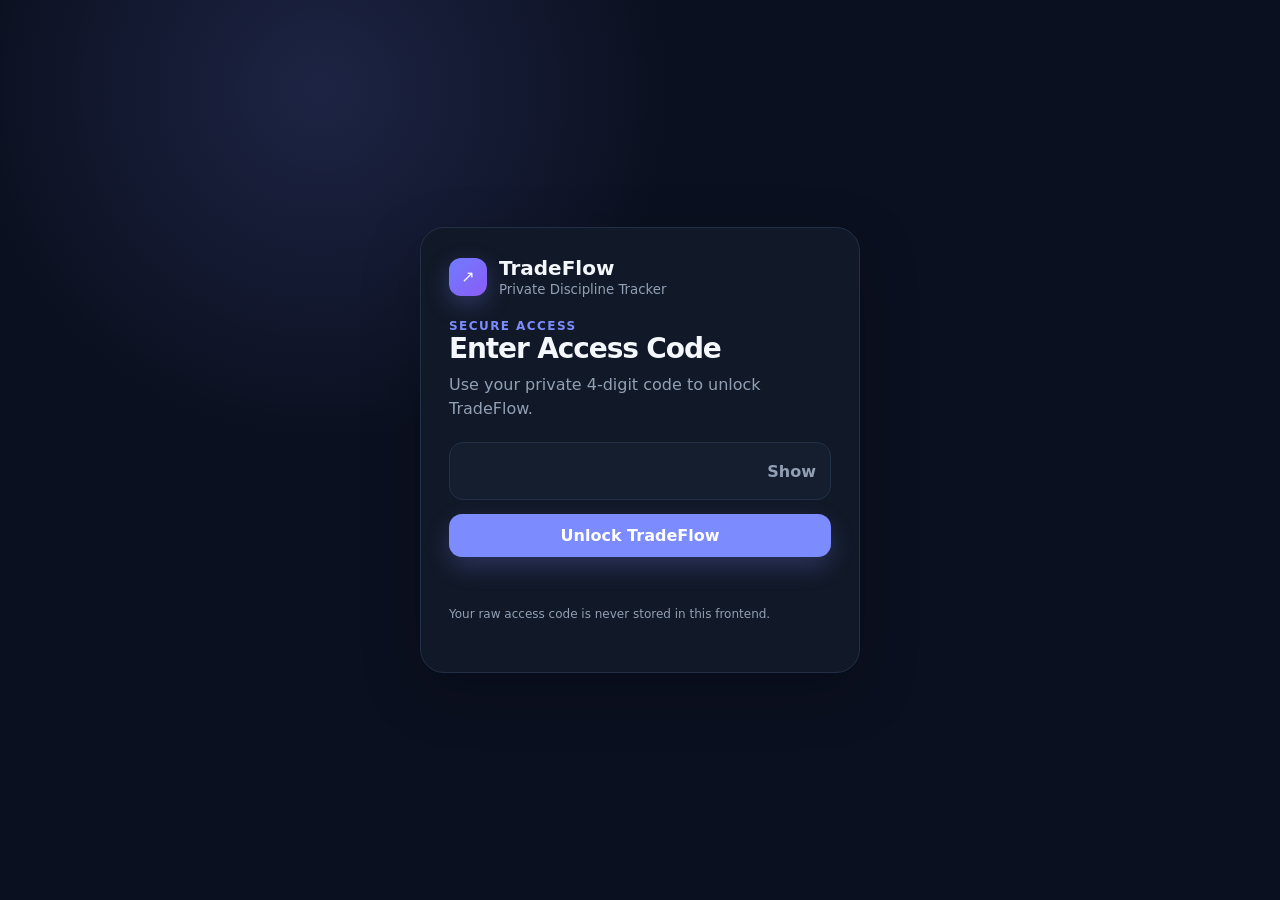
<file: index.html>
<!doctype html>
<html lang="en" data-theme="dark">
<head>
<meta charset="utf-8" />
<meta name="viewport" content="width=device-width,initial-scale=1" />
<title>TradeFlow — Discipline Tracker</title>
<meta name="description" content="Private Supabase-backed trading discipline tracker." />
<style>
:root{--bg:#0b1020;--sidebar:#0a0f1c;--panel:#111827;--panel2:#151e2f;--text:#f4f7fb;--muted:#91a0b5;--line:#223047;--green:#38d996;--green-soft:rgba(56,217,150,.13);--red:#ff5f6d;--red-soft:rgba(255,95,109,.14);--orange:#ffb84d;--orange-soft:rgba(255,184,77,.13);--grey:#778397;--grey-soft:rgba(119,131,151,.13);--break-even:#69a7d8;--break-even-soft:rgba(105,167,216,.14);--accent:#7c8cff;--accent-soft:rgba(124,140,255,.16);--shadow:0 18px 60px rgba(0,0,0,.22);--radius:18px}
html[data-theme="light"]{--bg:#f5f7fb;--sidebar:#fff;--panel:#fff;--panel2:#f8faff;--text:#101827;--muted:#687386;--line:#e5eaf2;--shadow:0 14px 40px rgba(16,24,39,.08);--green-soft:rgba(25,158,105,.10);--red-soft:rgba(220,54,69,.10);--orange-soft:rgba(214,136,22,.10);--grey-soft:rgba(111,123,140,.10);--break-even-soft:rgba(65,132,184,.10);--accent-soft:rgba(92,110,255,.10)}
*{box-sizing:border-box}html,body{margin:0;min-height:100%;font-family:Inter,ui-sans-serif,system-ui,-apple-system,BlinkMacSystemFont,"Segoe UI",sans-serif;background:var(--bg);color:var(--text)}button,input,select{font:inherit}button{cursor:pointer}.app{min-height:100vh;display:grid;grid-template-columns:248px 1fr}.sidebar{position:sticky;top:0;height:100vh;padding:24px 18px;border-right:1px solid var(--line);background:var(--sidebar);display:flex;flex-direction:column;z-index:20}.brand{display:flex;align-items:center;gap:12px;padding:0 8px 24px}.brand-mark{width:38px;height:38px;border-radius:12px;background:linear-gradient(135deg,#6f7cff,#8b5cf6);display:grid;place-items:center;box-shadow:0 8px 24px rgba(124,140,255,.28)}.brand strong{font-size:20px;letter-spacing:-.03em}.brand small{display:block;color:var(--muted);font-size:12px;margin-top:2px}.nav{display:grid;gap:8px}.nav-btn{width:100%;display:flex;align-items:center;gap:12px;border:0;background:transparent;color:var(--muted);padding:12px 14px;border-radius:12px;text-align:left;transition:.18s}.nav-btn:hover{background:var(--panel2);color:var(--text)}.nav-btn.active{background:var(--accent-soft);color:var(--text)}.sidebar-foot{margin-top:auto;padding:14px 8px 4px;color:var(--muted);font-size:12px;line-height:1.5}.main{min-width:0;padding:32px 34px 52px;max-width:1480px;width:100%;margin:0 auto}.topbar{display:flex;align-items:flex-start;justify-content:space-between;gap:20px;margin-bottom:26px}.eyebrow{font-size:12px;font-weight:800;letter-spacing:.12em;text-transform:uppercase;color:var(--accent)}h1{font-size:32px;line-height:1.12;margin:6px 0 8px;letter-spacing:-.04em}.sub{color:var(--muted);margin:0;line-height:1.55}.date-pill{border:1px solid var(--line);background:var(--panel);color:var(--muted);padding:10px 14px;border-radius:999px;white-space:nowrap;font-size:13px}.page{display:none}.page.active{display:block;animation:fade .18s ease}@keyframes fade{from{opacity:0;transform:translateY(4px)}to{opacity:1;transform:none}}.card{background:var(--panel);border:1px solid var(--line);border-radius:var(--radius);box-shadow:var(--shadow)}.section{padding:20px;margin-bottom:18px}.section-head{display:flex;align-items:center;justify-content:space-between;gap:14px;margin-bottom:16px}.section h2,.settings-title{font-size:17px;margin:0;letter-spacing:-.02em}.toolbar{display:flex;align-items:center;justify-content:space-between;gap:12px;margin-bottom:14px;flex-wrap:wrap}.toolbar-left,.toolbar-right{display:flex;align-items:center;gap:10px;flex-wrap:wrap}.stats{display:grid;grid-template-columns:repeat(5,minmax(0,1fr));gap:14px;margin-bottom:18px}.stat{padding:18px}.stat-label{font-size:13px;color:var(--muted);font-weight:700}.stat-value{font-size:28px;font-weight:800;letter-spacing:-.04em;margin-top:10px}.stat-note{font-size:12px;color:var(--muted);margin-top:4px}.tracking-line{font-size:12px;color:var(--muted);margin:-10px 0 16px}.seg{display:inline-flex;border:1px solid var(--line);background:var(--panel2);border-radius:12px;padding:4px}.seg button{border:0;background:transparent;color:var(--muted);padding:8px 12px;border-radius:9px;font-weight:800}.seg button.active{background:var(--panel);color:var(--text);box-shadow:0 4px 16px rgba(0,0,0,.12)}.summary4{display:grid;grid-template-columns:repeat(4,1fr);gap:12px}.mini{padding:16px;border:1px solid var(--line);background:var(--panel2);border-radius:14px}.mini-label{font-size:12px;color:var(--muted);font-weight:800;display:flex;align-items:center;gap:8px}.mini-value{font-size:24px;font-weight:800;margin-top:8px}.performance{display:grid;grid-template-columns:repeat(6,1fr);gap:12px}.perf{padding:16px;border:1px solid var(--line);background:var(--panel2);border-radius:14px}.perf strong{font-size:23px;display:block;margin-top:6px}.perf span{font-size:12px;color:var(--muted);font-weight:700}.week{display:grid;grid-template-columns:repeat(7,1fr);border:1px solid var(--line);border-radius:14px;overflow:hidden}.day{padding:15px 8px;text-align:center;border-right:1px solid var(--line);background:var(--panel2)}.day:last-child{border-right:0}.day-name,.day-date{font-size:12px;color:var(--muted);font-weight:800}.day-date{font-weight:500;margin:4px 0 10px}.dot{width:12px;height:12px;border-radius:50%;display:inline-block}.dot.green{background:var(--green)}.dot.red{background:var(--red)}.dot.orange{background:var(--orange)}.dot.grey{background:var(--grey)}.legend{display:flex;gap:12px;flex-wrap:wrap;color:var(--muted);font-size:12px}.legend span{display:inline-flex;align-items:center;gap:6px}.calendar-head{display:flex;align-items:center;justify-content:space-between;gap:12px}.calendar-nav{display:flex;align-items:center;gap:8px}.cal-btn{border:1px solid var(--line);background:var(--panel2);color:var(--text);width:36px;height:36px;border-radius:10px;font-weight:900}.calendar-title{min-width:150px;text-align:center;font-weight:800}.calendar-grid{display:grid;grid-template-columns:repeat(7,1fr);gap:7px;margin-top:14px}.cal-weekday{font-size:11px;text-align:center;color:var(--muted);font-weight:800;padding:4px}.cal-cell{min-height:82px;border:1px solid var(--line);background:var(--panel2);border-radius:12px;padding:9px;display:flex;flex-direction:column;justify-content:space-between;transition:.15s;position:relative}.cal-cell.clickable:hover{transform:translateY(-1px);border-color:var(--accent)}.cal-cell.muted{opacity:.36}.cal-cell.today{outline:2px solid var(--accent);outline-offset:-2px}.cal-cell.result-win{background:linear-gradient(0deg,var(--green-soft),var(--green-soft)),var(--panel2)}.cal-cell.result-loss{background:linear-gradient(0deg,var(--red-soft),var(--red-soft)),var(--panel2)}.cal-cell.result-break_even{background:linear-gradient(0deg,var(--break-even-soft),var(--break-even-soft)),var(--panel2)}.cal-cell.result-no_trade{background:linear-gradient(0deg,var(--grey-soft),var(--grey-soft)),var(--panel2)}.cal-daynum{font-size:12px;font-weight:800}.cal-dots{display:flex;gap:6px;justify-content:flex-end;align-items:center}.cal-dots .dot{width:10px;height:10px}.cal-result{font-size:10px;color:var(--muted);margin-top:5px;text-align:right}.table-wrap{overflow:auto;border:1px solid var(--line);border-radius:14px}.table{width:100%;border-collapse:collapse;min-width:760px}.table th,.table td{padding:14px 15px;border-bottom:1px solid var(--line);text-align:left;font-size:13px}.table th{color:var(--muted);font-size:11px;text-transform:uppercase;letter-spacing:.07em;background:var(--panel2)}.table tr:last-child td{border-bottom:0}.row-win td{background:var(--green-soft)}.row-loss td{background:var(--red-soft)}.row-break_even td{background:var(--break-even-soft)}.row-no_trade td{background:var(--grey-soft)}.status-cell{display:flex;align-items:center;gap:9px}.overall{display:inline-flex;align-items:center;gap:8px;font-weight:700}.overall.green{color:var(--green)}.overall.red{color:var(--red)}.overall.orange{color:var(--orange)}.overall.grey{color:var(--muted)}.badge{display:inline-flex;align-items:center;padding:6px 9px;border-radius:999px;font-size:12px;font-weight:800;border:1px solid var(--line)}.badge.win{color:var(--green);background:var(--green-soft);border-color:rgba(56,217,150,.2)}.badge.loss{color:var(--red);background:var(--red-soft);border-color:rgba(255,95,109,.2)}.badge.break_even{color:var(--break-even);background:var(--break-even-soft);border-color:rgba(105,167,216,.24)}.badge.no_trade,.badge.unrecorded{color:var(--muted);background:var(--grey-soft)}.empty{padding:34px;text-align:center;color:var(--muted)}.review-grid{display:grid;grid-template-columns:repeat(2,1fr);gap:18px}.review-card{padding:24px}.review-card h2{font-size:19px;margin:0 0 8px}.review-card p{color:var(--muted);margin:0 0 20px;line-height:1.55}.choices{display:grid;grid-template-columns:1fr 1fr;gap:12px}.choices.three{grid-template-columns:repeat(3,1fr)}.choices.four{grid-template-columns:repeat(4,1fr)}.choice{border:1px solid var(--line);background:var(--panel2);color:var(--text);padding:15px 12px;border-radius:14px;font-weight:800;transition:.16s}.choice:hover{transform:translateY(-1px);border-color:var(--accent)}.choice.followed.selected,.choice.win.selected{border-color:var(--green);background:var(--green-soft);color:var(--green)}.choice.broke.selected,.choice.loss.selected{border-color:var(--red);background:var(--red-soft);color:var(--red)}.choice.break_even.selected{border-color:var(--break-even);background:var(--break-even-soft);color:var(--break-even)}.choice.no_trade.selected{border-color:var(--grey);background:var(--grey-soft);color:var(--text)}.choice.setup-choice.selected{border-color:var(--accent);background:var(--accent-soft);color:var(--text)}.setup-choices{grid-template-columns:1fr 1fr}.setup-choices .choice{text-align:left;line-height:1.35}.setup-usage{display:grid;grid-template-columns:repeat(4,1fr);gap:12px}.setup-usage-item{padding:15px 16px;border:1px solid var(--line);background:var(--panel2);border-radius:14px;display:flex;align-items:center;justify-content:space-between;gap:12px}.setup-usage-copy{display:grid;gap:4px;min-width:0}.setup-usage-item .setup-name{font-size:12px;color:var(--muted);font-weight:800}.setup-win-rate{font-size:12px;color:var(--text);font-weight:700;white-space:nowrap}.setup-usage-item strong{font-size:16px;white-space:nowrap}.review-summary{margin-top:18px;padding:16px 18px;border-radius:14px;border:1px solid var(--line);background:var(--panel);display:flex;align-items:center;justify-content:space-between;gap:16px}.review-summary strong{display:block}.review-summary span{color:var(--muted);font-size:13px}.save-row{display:flex;justify-content:flex-end;gap:12px;margin-top:18px}.primary,.secondary,.danger{border-radius:13px;padding:12px 17px;font-weight:800}.primary{border:0;background:var(--accent);color:#fff;box-shadow:0 10px 24px rgba(124,140,255,.24)}.secondary{background:var(--panel2);border:1px solid var(--line);color:var(--text)}.danger{background:var(--red-soft);color:var(--red);border:1px solid rgba(255,95,109,.25)}.primary:disabled{opacity:.45;cursor:not-allowed;box-shadow:none}.history-actions{display:flex;gap:7px;flex-wrap:wrap}.icon-btn{border:1px solid var(--line);background:var(--panel2);color:var(--muted);padding:7px 10px;border-radius:9px;font-size:12px;font-weight:700}.icon-btn:hover{color:var(--text)}.icon-btn.delete:hover{color:var(--red)}.filter-select,.date-input{border:1px solid var(--line);background:var(--panel2);color:var(--text);padding:9px 11px;border-radius:10px}.settings-stack{display:grid;gap:18px;max-width:820px}.settings-card{padding:22px}.settings-intro{font-size:13px;color:var(--muted);margin:5px 0 8px}.setting-row{display:flex;align-items:center;justify-content:space-between;gap:18px;padding:16px 0;border-bottom:1px solid var(--line)}.setting-row:last-child{border-bottom:0}.setting-row small{color:var(--muted);display:block;margin-top:4px;line-height:1.5}.backup-actions{display:flex;gap:9px;flex-wrap:wrap}.toast{position:fixed;right:24px;bottom:24px;z-index:100;background:var(--panel);border:1px solid var(--line);color:var(--text);padding:13px 16px;border-radius:12px;box-shadow:var(--shadow);transform:translateY(20px);opacity:0;pointer-events:none;transition:.2s}.toast.show{transform:none;opacity:1}.modal-backdrop{position:fixed;inset:0;background:rgba(3,7,18,.66);display:none;place-items:center;z-index:90;padding:20px}.modal-backdrop.show{display:grid}.modal{width:min(560px,100%);background:var(--panel);border:1px solid var(--line);border-radius:20px;box-shadow:var(--shadow);padding:22px}.modal h3{margin:0 0 6px}.modal p{color:var(--muted);line-height:1.55}.modal-grid{display:grid;gap:16px;margin-top:16px}.kv{display:flex;align-items:center;justify-content:space-between;gap:16px;padding:12px 0;border-bottom:1px solid var(--line)}.kv:last-child{border-bottom:0}.modal-actions{display:flex;justify-content:flex-end;gap:10px;margin-top:20px}.mobile-nav{display:none}
.review-date-card{padding:18px 20px;margin-bottom:18px;display:flex;align-items:center;justify-content:space-between;gap:18px}.review-date-card h2{margin:3px 0 4px}.review-date-card p{margin:0;color:var(--muted);font-size:13px}.review-date-card .date-input{min-width:170px}.start-date-card{padding:18px 20px;margin-bottom:18px;display:flex;align-items:center;justify-content:space-between;gap:16px;max-width:380px}.start-date-card .start-label{display:flex;align-items:center;gap:9px;color:var(--muted);font-size:13px;font-weight:800}.start-date-card .start-value{font-size:24px;font-weight:800;letter-spacing:-.03em;margin-top:8px}.start-date-card .start-icon{width:38px;height:38px;display:grid;place-items:center;border-radius:12px;background:var(--accent-soft);color:var(--accent);font-size:18px}.trend{font-size:12px;margin-top:7px;font-weight:800;min-height:16px}.trend.positive{color:var(--green)}.trend.negative{color:var(--red)}.trend.neutral{color:var(--muted)}.review-card.na{opacity:.62}.review-card.na .choice{cursor:not-allowed}.choice:disabled{cursor:not-allowed;opacity:.5;transform:none!important}.n-a-text{color:var(--muted);font-weight:700}.perf-note{font-size:11px;color:var(--muted);margin-top:4px}.official-lock{display:inline-flex;align-items:center;gap:7px;color:var(--muted);font-size:12px}.official-lock::before{content:'🔒';font-size:12px}

@media(max-width:1120px){.stats{grid-template-columns:repeat(3,1fr)}.performance{grid-template-columns:repeat(3,1fr)}.review-grid{grid-template-columns:1fr}.choices.three{grid-template-columns:repeat(3,1fr)}.choices.four{grid-template-columns:repeat(4,1fr)}}
.account-selector{display:grid;gap:10px;margin-top:14px}.account-pick{border:1px solid var(--line);background:var(--panel2);border-radius:14px;padding:10px}.account-pick.selected{border-color:rgba(124,140,255,.55);background:var(--accent-soft)}.account-toggle{width:100%;border:0;background:transparent;color:var(--text);display:flex;align-items:center;justify-content:space-between;gap:12px;text-align:left;padding:4px}.account-toggle span{font-size:12px;color:var(--muted)}.risk-picks{display:flex;gap:8px;margin-top:10px}.risk-pick{flex:1;border:1px solid var(--line);background:var(--panel);color:var(--text);border-radius:10px;padding:9px;font-weight:800}.risk-pick.selected{border-color:var(--accent);background:var(--accent-soft)}.risk-warning{margin-top:12px;border:1px solid rgba(255,166,0,.35);background:rgba(255,166,0,.08);color:var(--orange);padding:11px 12px;border-radius:10px;font-size:12px;line-height:1.45}.account-add-row{display:flex;gap:10px;align-items:center;margin:14px 0}.account-name-input{flex:1}.accounts-list{display:grid;gap:8px}.account-setting{display:flex;justify-content:space-between;align-items:center;gap:12px;padding:12px 0;border-top:1px solid var(--line)}.account-setting small{display:block;color:var(--muted);margin-top:3px}.account-setting.archived{opacity:.58}.secondary.small{padding:8px 11px;font-size:12px}.empty-mini{color:var(--muted);font-size:13px;padding:10px 0}.cycle-reminder{display:grid;gap:4px;margin-top:10px;padding:10px 11px;border-radius:10px;background:var(--panel);border:1px solid var(--line);font-size:12px}.cycle-reminder strong{font-size:13px}.cycle-reminder span{color:var(--muted)}.return-field{display:grid;gap:6px;margin-top:10px}.return-field span{font-size:12px;color:var(--muted);font-weight:700}.return-field input{width:100%;box-sizing:border-box;border:1px solid var(--line);background:var(--panel);color:var(--text);border-radius:10px;padding:10px 11px;font:inherit}.account-pick.needs-size{opacity:.7}.account-pick.needs-size .account-toggle{cursor:not-allowed}.account-size-input{width:160px}.account-add-row{flex-wrap:wrap}@media(max-width:620px){.account-add-row>*{width:100%}.account-size-input{width:100%}.account-setting{align-items:flex-start;flex-direction:column}.account-setting .backup-actions{width:100%;flex-wrap:wrap}.account-setting .backup-actions button{flex:1}}@media(max-width:820px){.setup-usage{grid-template-columns:repeat(2,1fr)}.app{display:block}.sidebar{display:none}.main{padding:22px 16px 92px}.stats{grid-template-columns:repeat(2,1fr)}.summary4{grid-template-columns:repeat(2,1fr)}.performance{grid-template-columns:repeat(2,1fr)}.week{overflow:auto;grid-template-columns:repeat(7,minmax(92px,1fr))}.calendar-grid{gap:4px}.cal-cell{min-height:68px;padding:6px}.mobile-nav{position:fixed;left:10px;right:10px;bottom:10px;display:grid;grid-template-columns:repeat(5,1fr);background:var(--panel);border:1px solid var(--line);border-radius:16px;padding:6px;z-index:70;box-shadow:var(--shadow)}.mobile-nav button{border:0;background:transparent;color:var(--muted);padding:10px 4px;border-radius:10px;font-size:11px;font-weight:800}.mobile-nav button.active{background:var(--accent-soft);color:var(--text)}.topbar{align-items:center}.date-pill{display:none}}
@media(max-width:560px){.account-toggle{align-items:flex-start;flex-direction:column}.account-add-row{align-items:stretch;flex-direction:column}.setup-usage{grid-template-columns:1fr}.setup-choices{grid-template-columns:1fr}.stats{grid-template-columns:1fr 1fr}.performance{grid-template-columns:1fr 1fr}.summary4{grid-template-columns:1fr 1fr}.choices,.choices.three,.choices.four{grid-template-columns:1fr}.section{padding:16px}.review-card{padding:18px}.setting-row{align-items:flex-start;flex-direction:column}.calendar-title{min-width:120px}.cal-weekday{font-size:9px}.cal-cell{min-height:62px}.cal-result{display:none}}

.topbar-actions{display:flex;align-items:center;gap:10px;flex-wrap:wrap;justify-content:flex-end}.sync-pill{font-size:12px;font-weight:800;color:var(--muted);border:1px solid var(--line);background:var(--panel);padding:9px 12px;border-radius:999px}.sync-pill.ok{color:var(--green)}.sync-pill.busy{color:var(--orange)}.sync-pill.error{color:var(--red)}.lock-btn{padding:10px 13px}.auth-screen{position:fixed;inset:0;z-index:1000;background:radial-gradient(circle at 25% 10%,rgba(124,140,255,.16),transparent 28%),var(--bg);display:grid;place-items:center;padding:20px}.auth-screen.hidden{display:none}.auth-card{width:min(440px,100%);padding:28px;background:var(--panel);border:1px solid var(--line);border-radius:24px;box-shadow:var(--shadow)}.auth-brand{display:flex;align-items:center;gap:12px;margin-bottom:22px}.auth-card h1{font-size:28px;margin:0 0 8px}.auth-card p{color:var(--muted);line-height:1.55;margin:0 0 20px}.code-wrap{position:relative}.code-input{width:100%;height:58px;border-radius:14px;border:1px solid var(--line);background:var(--panel2);color:var(--text);font-size:24px;letter-spacing:.28em;text-align:center;padding:0 54px 0 18px;outline:none}.code-input:focus{border-color:var(--accent);box-shadow:0 0 0 3px var(--accent-soft)}.show-code{position:absolute;right:9px;top:9px;height:40px;border:0;background:transparent;color:var(--muted);font-weight:800;border-radius:10px}.auth-actions{display:grid;gap:10px;margin-top:14px}.auth-error{min-height:20px;margin-top:10px;color:var(--red);font-size:13px;font-weight:700}.auth-note{margin-top:18px!important;font-size:12px}.loading-overlay{position:fixed;inset:0;z-index:900;background:rgba(7,11,20,.62);backdrop-filter:blur(4px);display:none;place-items:center}.loading-overlay.show{display:grid}.loading-card{padding:18px 22px;border:1px solid var(--line);border-radius:16px;background:var(--panel);box-shadow:var(--shadow);font-weight:800}.app.is-locked,.mobile-nav.is-locked{display:none}.choice:disabled{cursor:not-allowed;opacity:.42;transform:none!important}.settings-card .overall.green{color:var(--green)}
.account-selector{display:grid;gap:10px;margin-top:14px}.account-pick{border:1px solid var(--line);background:var(--panel2);border-radius:14px;padding:10px}.account-pick.selected{border-color:rgba(124,140,255,.55);background:var(--accent-soft)}.account-toggle{width:100%;border:0;background:transparent;color:var(--text);display:flex;align-items:center;justify-content:space-between;gap:12px;text-align:left;padding:4px}.account-toggle span{font-size:12px;color:var(--muted)}.risk-picks{display:flex;gap:8px;margin-top:10px}.risk-pick{flex:1;border:1px solid var(--line);background:var(--panel);color:var(--text);border-radius:10px;padding:9px;font-weight:800}.risk-pick.selected{border-color:var(--accent);background:var(--accent-soft)}.risk-warning{margin-top:12px;border:1px solid rgba(255,166,0,.35);background:rgba(255,166,0,.08);color:var(--orange);padding:11px 12px;border-radius:10px;font-size:12px;line-height:1.45}.account-add-row{display:flex;gap:10px;align-items:center;margin:14px 0}.account-name-input{flex:1}.accounts-list{display:grid;gap:8px}.account-setting{display:flex;justify-content:space-between;align-items:center;gap:12px;padding:12px 0;border-top:1px solid var(--line)}.account-setting small{display:block;color:var(--muted);margin-top:3px}.account-setting.archived{opacity:.58}.secondary.small{padding:8px 11px;font-size:12px}.empty-mini{color:var(--muted);font-size:13px;padding:10px 0}@media(max-width:820px){.topbar-actions{width:100%;justify-content:flex-start}.topbar{flex-direction:column}.sync-pill{order:3}.lock-btn{margin-left:auto}.auth-card{padding:22px}.code-input{font-size:22px}}

/* Goals — independent personal targets */
.goals-stack{display:grid;gap:18px}.goals-list{display:grid;gap:10px}.goal-row{display:flex;align-items:center;justify-content:space-between;gap:16px;padding:16px;border:1px solid var(--line);background:var(--panel2);border-radius:14px}.goal-row.completed{background:linear-gradient(0deg,var(--green-soft),var(--green-soft)),var(--panel2)}.goal-copy{min-width:0;display:grid;gap:5px}.goal-title{font-weight:800;line-height:1.4;overflow-wrap:anywhere}.goal-meta{display:flex;gap:12px;flex-wrap:wrap;color:var(--muted);font-size:12px}.goal-actions{display:flex;gap:8px;flex:0 0 auto}.goal-complete{border:1px solid rgba(56,217,150,.28);background:var(--green-soft);color:var(--green);padding:9px 12px;border-radius:10px;font-weight:800}.goal-delete{border:1px solid rgba(255,95,109,.24);background:var(--red-soft);color:var(--red);padding:9px 12px;border-radius:10px;font-weight:800}.goal-check{color:var(--green);margin-right:6px}.goal-input{width:100%;border:1px solid var(--line);background:var(--panel2);color:var(--text);border-radius:12px;padding:12px 13px;outline:none}.goal-input:focus{border-color:var(--accent);box-shadow:0 0 0 3px var(--accent-soft)}@media(max-width:620px){.goal-row{align-items:flex-start;flex-direction:column}.goal-actions{width:100%}.goal-actions button{flex:1}.mobile-nav{grid-template-columns:repeat(6,1fr)!important}.mobile-nav button{font-size:10px!important}}
</style>
<link rel="stylesheet" href="./tradeflow_files/training.css" />
<style id="goals-mobile-nav-fix">@media(max-width:820px){.mobile-nav{grid-template-columns:repeat(6,1fr)!important}.mobile-nav button{font-size:10px}}</style>
</head>
<body>
<div class="auth-screen" id="authScreen">
  <div class="auth-card">
    <div class="auth-brand"><div class="brand-mark">↗</div><div><strong style="font-size:20px">TradeFlow</strong><small style="display:block;color:var(--muted);margin-top:2px">Private Discipline Tracker</small></div></div>
    <div class="eyebrow">Secure Access</div><h1>Enter Access Code</h1><p>Use your private 4-digit code to unlock TradeFlow.</p>
    <form id="unlockForm">
      <div class="code-wrap"><input id="accessCode" class="code-input" type="password" inputmode="numeric" pattern="[0-9]*" maxlength="4" autocomplete="one-time-code" aria-label="4-digit access code" /><button type="button" class="show-code" id="toggleCode">Show</button></div>
      <div class="auth-actions"><button class="primary" id="unlockBtn" type="submit">Unlock TradeFlow</button></div>
      <div class="auth-error" id="authError" role="alert"></div>
    </form>
    <p class="auth-note">Your raw access code is never stored in this frontend.</p>
  </div>
</div>
<div class="loading-overlay" id="loadingOverlay"><div class="loading-card" id="loadingText">Loading TradeFlow…</div></div>

<div class="app">
<aside class="sidebar">
  <div class="brand"><div class="brand-mark">↗</div><div><strong>TradeFlow</strong><small>Discipline Tracker</small></div></div>
  <div class="nav">
    <button class="nav-btn active" data-page="dashboard">Dashboard</button>
    <button class="nav-btn" data-page="review">Daily Review</button>
    <button class="nav-btn" data-page="history">History</button>
    <button class="nav-btn" data-page="goals">Goals</button>
    <button class="nav-btn" data-page="training">Trading System Training</button>
    <button class="nav-btn" data-page="settings">Settings</button>
  </div>
  <div class="sidebar-foot">Process first. Outcome second.<br>Risk + Strategy stay separate from Win/Loss.</div>
</aside>
<main class="main">
  <div class="topbar"><div><div class="eyebrow">TradeFlow</div><h1 id="pageTitle">Dashboard</h1><p class="sub" id="pageSub">Track discipline and outcome without confusing the two.</p></div><div class="topbar-actions"><span class="sync-pill" id="syncStatus">Cloud ready</span><div class="date-pill" id="todayLabel"></div><button class="secondary lock-btn" id="lockBtn">Lock</button></div></div>

  <section id="dashboard" class="page active">
    <div class="toolbar"><div class="toolbar-left"><div class="seg"><button data-range="7">7 Days</button><button data-range="30" class="active">30 Days</button><button data-range="90">90 Days</button><button data-range="all">All Time</button></div></div><div class="toolbar-right"><button class="primary" id="goReviewBtn">Review Today</button></div></div>
    <div class="card start-date-card" id="officialStartCard"><div><div class="start-label">📅 Start Date</div><div class="start-value" id="officialStartValue">Not set yet</div><div class="official-lock" id="officialStartNote">Locks when your first Daily Review is saved</div></div><div class="start-icon">✓</div></div>
    <div class="stats">
      <div class="card stat"><div class="stat-label">Current Discipline Streak</div><div class="stat-value" id="streakValue">0 days</div><div class="stat-note">Consecutive Perfect Days</div><div class="trend neutral" id="streakTrend">No previous data</div></div>
      <div class="card stat"><div class="stat-label">Best Discipline Streak</div><div class="stat-value" id="bestStreakValue">0 days</div><div class="stat-note">All-time record</div><div class="trend neutral" id="bestStreakTrend">No previous data</div></div>
      <div class="card stat"><div class="stat-label">Risk Discipline</div><div class="stat-value" id="riskPct">—</div><div class="stat-note" id="riskNote">30 Days</div><div class="trend neutral" id="riskTrend">No previous data</div></div>
      <div class="card stat"><div class="stat-label">Strategy Discipline</div><div class="stat-value" id="strategyPct">—</div><div class="stat-note" id="strategyNote">30 Days</div><div class="trend neutral" id="strategyTrend">No previous data</div></div>
      <div class="card stat"><div class="stat-label">Perfect Days</div><div class="stat-value" id="perfectDays">0</div><div class="stat-note" id="perfectNote">30 Days</div><div class="trend neutral" id="perfectTrend">No previous data</div></div>
    </div>

    <div class="card section"><div class="section-head"><h2>Performance Summary</h2><span class="sub">Outcome only — separate from discipline</span></div><div class="performance">
      <div class="perf"><span>Overall Wins</span><strong id="winsValue">0</strong></div><div class="perf"><span>Overall Losses</span><strong id="lossesValue">0</strong></div><div class="perf"><span>Break Evens</span><strong id="breakEvensValue">0</strong></div><div class="perf"><span>Win Rate</span><strong id="winRateValue">0%</strong></div><div class="perf"><span>Win Streak</span><strong id="winStreakValue">0</strong></div><div class="perf"><span>Loss Streak</span><strong id="lossStreakValue">0</strong></div>
    </div></div>

    <div class="card section"><div class="section-head"><h2>Trades by Setup</h2><span class="sub">All recorded trades</span></div><div class="setup-usage"><div class="setup-usage-item"><div class="setup-usage-copy"><span class="setup-name">Setup 1</span><span class="setup-win-rate" id="setup1WinRate">Win Rate —</span></div><strong id="setup1Trades">0 trades</strong></div><div class="setup-usage-item"><div class="setup-usage-copy"><span class="setup-name">Setup 2</span><span class="setup-win-rate" id="setup2WinRate">Win Rate —</span></div><strong id="setup2Trades">0 trades</strong></div><div class="setup-usage-item"><div class="setup-usage-copy"><span class="setup-name">Setup 3</span><span class="setup-win-rate" id="setup3WinRate">Win Rate —</span></div><strong id="setup3Trades">0 trades</strong></div><div class="setup-usage-item"><div class="setup-usage-copy"><span class="setup-name">Setup 4</span><span class="setup-win-rate" id="setup4WinRate">Win Rate —</span></div><strong id="setup4Trades">0 trades</strong></div></div></div>

    <div class="card section"><div class="section-head"><h2>This Week</h2><div class="legend"><span><i class="dot green"></i>Perfect</span><span><i class="dot orange"></i>Mixed</span><span><i class="dot red"></i>Poor</span><span><i class="dot grey"></i>No Review</span></div></div><div class="week" id="weekStrip"></div></div>

    <div class="card section"><div class="section-head"><h2>30-Day Discipline Summary</h2><span class="sub">Discipline only</span></div><div class="summary4"><div class="mini"><div class="mini-label"><i class="dot green"></i>Perfect</div><div class="mini-value" id="sPerfect">0</div></div><div class="mini"><div class="mini-label"><i class="dot orange"></i>Mixed</div><div class="mini-value" id="sMixed">0</div></div><div class="mini"><div class="mini-label"><i class="dot red"></i>Poor</div><div class="mini-value" id="sPoor">0</div></div><div class="mini"><div class="mini-label"><i class="dot grey"></i>No Review / N/A</div><div class="mini-value" id="sNone">30</div></div></div></div>

    <div class="card section"><div class="calendar-head"><div><h2>Monthly Calendar</h2><p class="sub" style="margin-top:4px">Dots = discipline. Background = Win / Loss / Break Even / No Trade.</p></div><div class="calendar-nav"><button class="cal-btn" id="prevMonth">‹</button><div class="calendar-title" id="calendarTitle"></div><button class="cal-btn" id="nextMonth">›</button></div></div><div class="calendar-grid" id="calendarGrid"></div></div>

    <div class="card section"><div class="section-head"><h2>Daily Discipline History</h2><span class="sub">Recent days</span></div><div class="table-wrap"><table class="table"><thead><tr><th>Date</th><th>Risk</th><th>Strategy</th><th>Result</th><th>Overall</th></tr></thead><tbody id="dashboardHistory"></tbody></table><div class="empty" id="dashboardEmpty">No daily reviews yet. Complete your first Daily Review to start tracking.</div></div></div>
  </section>

  <section id="review" class="page">
    <div class="card review-date-card"><div><div class="eyebrow">REVIEW DATE</div><h2>Daily Review Date</h2><p>Select today or a previous date. Future dates are not allowed.</p></div><input class="date-input" type="date" id="reviewDateInput"></div>
    <div class="review-grid">
      <div class="card review-card account-card"><div class="eyebrow">01</div><h2>Account(s) Traded</h2><p>Which account(s) did I trade on this date? Select each account, choose 1% or 2% risk, then enter Trade Return %.</p><div id="accountSelector" class="account-selector"></div></div>
<div class="card review-card"><div class="eyebrow">02</div><h2>Risk Management</h2><p>Calculated automatically from the account's current cycle, 2% buffer, and once-per-cycle rule.</p><div id="riskAutoStatus" class="overall grey"><i class="dot grey"></i>N/A</div><div id="riskWarning" class="risk-warning" style="display:none"></div></div>
      <div class="card review-card"><div class="eyebrow">03</div><h2>Strategy</h2><p>Did I follow my Strategy on this date?</p><div class="choices"><button class="choice followed" data-field="strategy" data-value="followed">✓ Followed</button><button class="choice broke" data-field="strategy" data-value="broke">✕ Broke Rules</button></div></div>
      <div class="card review-card"><div class="eyebrow">04</div><h2>Trading Setup</h2><p>Which setup did I trade today?</p><div class="choices setup-choices"><button class="choice setup-choice" data-field="setup" data-value="setup_1">Setup 1 — 5M Break + Gap / Breaker Block</button><button class="choice setup-choice" data-field="setup" data-value="setup_2">Setup 2 — 5M Inducement + Liquidity Sweep</button><button class="choice setup-choice" data-field="setup" data-value="setup_3">Setup 3 — Consolidation Sweep + Structure Break</button><button class="choice setup-choice" data-field="setup" data-value="setup_4">Setup 4 — Multi-Timeframe Alignment + Gap</button></div></div>
      <div class="card review-card"><div class="eyebrow">05</div><h2>Daily Result</h2><p>What was the result for this date?</p><div class="choices four"><button class="choice win" data-field="result" data-value="win">Win</button><button class="choice loss" data-field="result" data-value="loss">Loss</button><button class="choice break_even" data-field="result" data-value="break_even">Break Even</button><button class="choice no_trade" data-field="result" data-value="no_trade">No Trade</button></div></div>
    </div>
    <div class="review-summary" id="reviewSummary"><div><strong>Today’s review</strong><span>Choose Risk, Strategy, Trading Setup, and Result.</span></div><span class="overall grey" id="reviewOverall"><i class="dot grey"></i>Not complete</span></div>
    <div class="save-row"><button class="secondary" id="clearReviewBtn">Clear Selection</button><button class="primary" id="saveReviewBtn" disabled>Save Today</button></div>
  </section>

  <section id="history" class="page">
    <div class="card section"><div class="section-head"><h2>Review History</h2><span class="sub">One review per date</span></div>
      <div class="toolbar"><div class="toolbar-left"><select class="filter-select" id="resultFilter"><option value="all">All Results</option><option value="win">Win</option><option value="loss">Loss</option><option value="break_even">Break Even</option><option value="no_trade">No Trade</option><option value="unrecorded">Unrecorded</option></select><select class="filter-select" id="disciplineFilter"><option value="all">All Discipline</option><option value="perfect">Perfect</option><option value="mixed">Mixed</option><option value="poor">Poor</option><option value="na">N/A</option></select></div></div>
      <div class="table-wrap"><table class="table"><thead><tr><th>Date</th><th>Risk</th><th>Strategy</th><th>Setup</th><th>Result</th><th>Overall</th><th>Actions</th></tr></thead><tbody id="historyBody"></tbody></table><div class="empty" id="historyEmpty">No reviews found.</div></div>
    </div>
  </section>


  <section id="training" class="page">
    <div class="training-shell">
      <section id="home" class="training-screen active">
        <div class="training-hero card">
          <div class="eyebrow">TRADING DISCIPLINE TRAINING</div>
          <h2>Trading System Training</h2>
          <p class="training-lead">Practise the decisions that protect your process before, during, and after every trade.</p>
          <div class="training-stats">
            <div><strong>5</strong><span>Focused Quizzes</span></div>
            <div><strong>48</strong><span>All Setups Questions</span></div>
            <div><strong>90</strong><span>Practice All Questions</span></div>
          </div>
        </div>

        <div id="topics" class="training-topics"></div>

        <div class="training-practice-all card">
          <div>
            <div class="eyebrow">COMPLETE TRAINING</div>
            <strong>Practice All</strong>
            <p>Use the original complete 90-question practice covering the full trading system.</p>
          </div>
          <button id="fullBtn" class="primary">Practice All — 90 Questions</button>
        </div>
      </section>

      <section id="setupsReference" class="training-screen">
        <header class="training-reference-top">
          <div>
            <div class="eyebrow">TRADING SYSTEM TRAINING · SETUPS</div>
            <h2>Trading Setup Rules</h2>
            <p class="training-lead">5M Entry Setups — visual playbook and written reference.</p>
          </div>
          <button id="setupsBackBtn" class="secondary">Back to Training</button>
        </header>

        <nav class="setup-quick-nav card" aria-label="Setup quick navigation">
          <button type="button" data-setup-target="setupRef1">Setup 1</button>
          <button type="button" data-setup-target="setupRef2">Setup 2</button>
          <button type="button" data-setup-target="setupRef3">Setup 3</button>
          <button type="button" data-setup-target="setupRef4">Setup 4</button>
          <button type="button" data-setup-target="setupDifferences">Main Differences</button>
        </nav>

        <section class="setup-image-card card">
          <div class="setup-reference-heading">
            <div>
              <div class="eyebrow">ORIGINAL VISUAL REFERENCE</div>
              <strong>Trading Setup Rules Cheat Sheet</strong>
            </div>
            <span>Tap image to enlarge</span>
          </div>
          <button id="setupImageOpen" class="setup-image-button" type="button" aria-label="Open Trading Setup Rules image full size">
            <img src="./tradeflow_files/trading-setup-rules.png" alt="Trading Setup Rules cheat sheet showing four 5M entry setups" loading="lazy">
          </button>
        </section>

        <div class="setup-reference-grid">
          <article id="setupRef1" class="setup-reference-card card">
            <div class="eyebrow">SETUP 1</div>
            <h3>5M Break + Gap / Breaker Block</h3>
            <h4>1. HTF POI ama Liquidity Sweep</h4>
            <ul><li>1H ama 4H Order Block</li><li>ama previous 1H ama 4H Breaker Block</li><li>Liquidity Sweep = 1H ama 4H Gap fill</li><li>mararka qaar 15M Gap fill</li></ul>
            <h4>2. 5M Confirmation</h4>
            <ul><li>5M Structure Break</li><li>ama 5M IFVG</li><li>waa inuu waafaqaa 3-candle pattern-ka</li></ul>
            <h4>3. Entry Area</h4>
            <ul><li>Gap / FVG</li><li>ama small previous Breaker Block</li><li>price-ku waa inuu dib ugu soo laabtaa meeshaas kadibna ka kaco</li></ul>
            <div class="setup-flow"><strong>Flow</strong><span>HTF POI / Liquidity Sweep → 5M Structure Break ama IFVG → Gap/FVG ama Small Breaker Block → Retrace → Entry → Continuation</span></div>
          </article>

          <article id="setupRef2" class="setup-reference-card card">
            <div class="eyebrow">SETUP 2</div>
            <h3>5M Inducement + Liquidity Sweep</h3>
            <h4>1. HTF POI ama Liquidity Sweep</h4>
            <ul><li>Order Block</li><li>1H ama 4H Gap fill</li><li>mararka qaar 15M Gap fill</li></ul>
            <h4>2. 5M Confirmation</h4>
            <ul><li>5M Structure Break</li><li>ama 5M IFVG</li><li>waa inuu waafaqaa 3-candle pattern-ka</li></ul>
            <h4>3. 5M Inducement</h4>
            <ul><li>break-ka marka uu dhacayo waa inuu sameeyaa 5M Inducement</li><li>Inducement-kaas wuxuu noqdaa 5M Liquidity</li><li>price-ku waa inuu dib ugu soo laabtaa oo liquidity-gaas sweep-gareeyaa</li><li>kadibna price-ku waa inuu ka kaco</li></ul>
            <div class="setup-flow"><strong>Flow</strong><span>HTF POI / Liquidity Sweep → 5M Structure Break ama IFVG → 5M Inducement → Liquidity Sweep → Entry → Continuation</span></div>
          </article>

          <article id="setupRef3" class="setup-reference-card card">
            <div class="eyebrow">SETUP 3</div>
            <h3>Consolidation Sweep + 5M Structure Break</h3>
            <h4>1. HTF POI ama Liquidity Sweep</h4>
            <ul><li>Order Block</li><li>1H ama 4H Gap fill</li><li>mararka qaar 15M Gap fill</li></ul>
            <h4>2. 5M Consolidation</h4>
            <ul><li>marka hore Consolidation</li><li>kadib Consolidation Sweep</li><li>kadib 5M Structure Break</li></ul>
            <h4>3. Retrace kadib Break-ka</h4>
            <ul><li>Gap / FVG</li><li>ama Inducement oo marka hore la sweep-gareeyo</li><li>kadib price-ku waa inuu ka kaco</li></ul>
            <div class="setup-flow"><strong>Flow</strong><span>HTF POI / Liquidity Sweep → 5M Consolidation → Consolidation Sweep → 5M Structure Break → Gap/FVG ama Inducement Sweep → Entry → Continuation</span></div>
          </article>

          <article id="setupRef4" class="setup-reference-card card">
            <div class="eyebrow">SETUP 4</div>
            <h3>5M / 15M / 1H Alignment + Gap</h3>
            <h4>1. Timeframe Alignment</h4>
            <ul><li>5M</li><li>15M</li><li>1H</li><li>dhammaantood waa inay isku direction yihiin</li></ul>
            <h4>2. Gap</h4>
            <ul><li>5M Gap</li><li>ama 15M Gap</li></ul>
            <h4>3. Retrace</h4>
            <ul><li>price-ku waa inuu dib ugu soo laabtaa Gap-ka</li><li>Gap-ka taabtaa ama buuxiyaa</li><li>kadibna ka kaco</li></ul>
            <div class="setup-flow"><strong>Flow</strong><span>5M + 15M + 1H Alignment → 5M/15M Gap → Retrace / Gap Fill → Entry → Continuation</span></div>
          </article>
        </div>

        <section id="setupDifferences" class="setup-differences card">
          <div class="eyebrow">QUICK COMPARISON</div>
          <h3>MAIN DIFFERENCE BETWEEN THE 4 SETUPS</h3>
          <div class="setup-difference-grid">
            <div><strong>Setup 1</strong><span>Gap/FVG ama Small Breaker Block</span></div>
            <div><strong>Setup 2</strong><span>Inducement → Liquidity Sweep</span></div>
            <div><strong>Setup 3</strong><span>Consolidation → Sweep → Structure Break</span></div>
            <div><strong>Setup 4</strong><span>Alignment → 5M/15M Gap → Continuation</span></div>
          </div>
        </section>

        <div class="training-actions setup-bottom-actions"><button id="setupsBackBottomBtn" class="secondary">Back to Training</button></div>
      </section>

      <div id="setupImageModal" class="setup-image-modal" aria-hidden="true" role="dialog" aria-modal="true" aria-label="Trading Setup Rules image viewer">
        <button id="setupImageClose" class="setup-image-close" type="button" aria-label="Close image viewer">×</button>
        <div class="setup-image-modal-scroll">
          <img src="./tradeflow_files/trading-setup-rules.png" alt="Trading Setup Rules cheat sheet full size">
        </div>
      </div>

      <section id="quiz" class="training-screen">
        <header class="training-quiz-top">
          <div>
            <div id="counter" class="eyebrow"></div>
            <div class="training-progress"><div id="bar"></div></div>
          </div>
          <button id="exitBtn" class="secondary">Exit</button>
        </header>
        <article class="training-quiz-card card">
          <div id="topicBadge" class="training-badge"></div>
          <h2 id="question"></h2>
          <div id="answers" class="training-answers"></div>
          <div id="feedback" class="training-feedback hidden">
            <strong id="feedbackTitle"></strong>
            <p id="explanation"></p>
            <button id="nextBtn" class="primary">Next Question</button>
          </div>
        </article>
      </section>

      <section id="result" class="training-screen">
        <article class="training-result-card card">
          <div class="eyebrow">PRACTICE COMPLETE</div>
          <div id="score" class="training-score"></div>
          <h2 id="resultHeading"></h2>
          <p id="resultText" class="training-lead"></p>
          <div id="topicBreakdown" class="training-breakdown"></div>
          <div class="training-actions">
            <button id="againBtn" class="primary">Practice Again</button>
            <button id="homeBtn" class="secondary">Back to Training</button>
          </div>
        </article>
      </section>
    </div>
  </section>


  <section id="goals" class="page">
    <div class="goals-stack">
      <div class="card section">
        <div class="section-head"><div><h2>Active Goals</h2><p class="sub" style="margin-top:4px">Personal targets you still want to achieve.</p></div><button class="primary" id="addGoalBtn">+ Add Goal</button></div>
        <div id="activeGoalsList" class="goals-list"></div>
        <div id="activeGoalsEmpty" class="empty-mini">No active goals yet.</div>
      </div>
      <div class="card section">
        <div class="section-head"><div><h2>Completed Goals</h2><p class="sub" style="margin-top:4px">Goals you achieved, with added and completed dates.</p></div></div>
        <div id="completedGoalsList" class="goals-list"></div>
        <div id="completedGoalsEmpty" class="empty-mini">No completed goals yet.</div>
      </div>
    </div>
  </section>

  <section id="settings" class="page"><div class="settings-stack">
    <div class="card settings-card"><h2 class="settings-title">Appearance</h2><p class="settings-intro">Keep TradeFlow comfortable in dark or light mode.</p><div class="setting-row"><div><strong>Theme</strong><small>Choose the app appearance.</small></div><div class="seg"><button data-theme-choice="dark">Dark</button><button data-theme-choice="light">Light</button></div></div><div class="setting-row"><div><strong>Storage</strong><small>Supabase is the permanent source of truth. Local storage is only a cache/migration helper.</small></div><span class="overall green"><i class="dot green"></i>Supabase Cloud</span></div></div>
    <div class="card settings-card"><h2 class="settings-title">Accounts</h2><p class="settings-intro">Each account starts at Cycle 3 · Caution. Account Size is entered once; TradeFlow calculates cycle movement from Trade Return %.</p><div class="account-add-row"><input class="filter-select account-name-input" id="newAccountName" maxlength="60" placeholder="Account name"><input class="filter-select account-size-input" id="newAccountSize" type="number" min="1" step="1" inputmode="decimal" placeholder="Account size"><button class="primary" id="addAccountBtn">+ Add Account</button></div><div id="accountsList" class="accounts-list"></div></div><div class="card settings-card"><h2 class="settings-title">Data & Backup</h2><p class="settings-intro">Export includes reviews, results, locked Official Start Date, theme, and schema/version metadata.</p><div class="setting-row"><div><strong>Backup your data</strong><small>Import validates and merges by date to avoid duplicates.</small></div><div class="backup-actions"><button class="secondary" id="exportBackupBtn">Export Backup</button><button class="primary" id="importBackupBtn">Import Backup</button><input type="file" id="importFile" accept="application/json,.json" hidden></div></div><div class="setting-row"><div><strong>Legacy local data</strong><small>If this browser contains an older localStorage version, migrate it once to Supabase.</small></div><button class="secondary" id="migrateLocalBtn">Migrate Local Data</button></div></div>
  </div></section>
</main>
</div>
<nav class="mobile-nav"><button class="active" data-page="dashboard">Dashboard</button><button data-page="review">Review</button><button data-page="history">History</button><button data-page="goals">Goals</button><button data-page="training">Training</button><button data-page="settings">Settings</button></nav>
<div class="toast" id="toast"></div><div class="modal-backdrop" id="modalBackdrop"><div class="modal" id="modal"></div></div>

<script src="./tradeflow_files/config.js"></script>
<script src="./tradeflow_files/training.js"></script>
<script src="./tradeflow_files/app.js"></script>
</body>
</html>
</file>
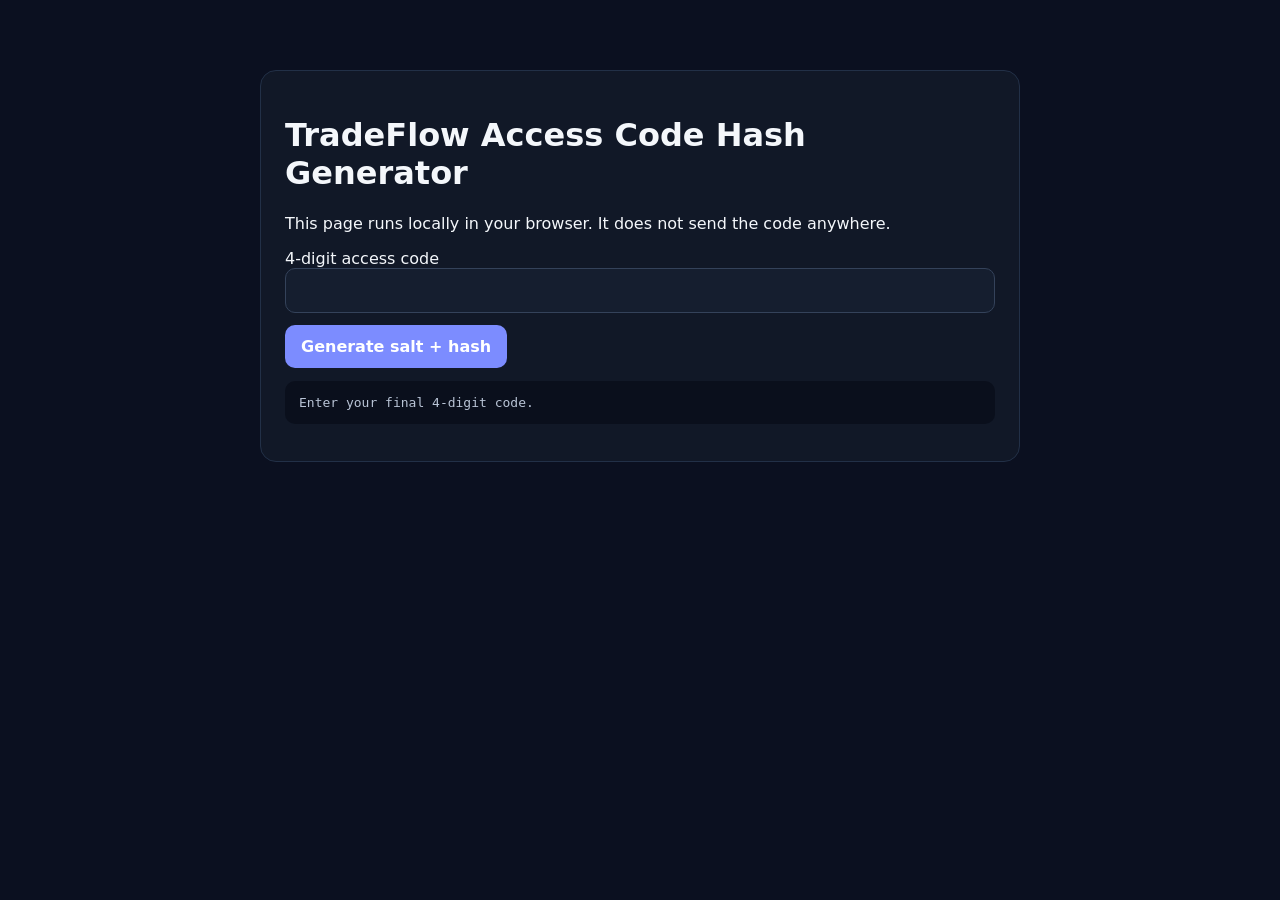
<file: tradeflow_files/tools/generate-access-hash.html>
<!doctype html><html><head><meta charset="utf-8"><meta name="viewport" content="width=device-width,initial-scale=1"><title>TradeFlow Access Code Hash Generator</title><style>body{font-family:system-ui;background:#0b1020;color:#f4f7fb;max-width:760px;margin:50px auto;padding:20px}div{background:#111827;border:1px solid #223047;border-radius:16px;padding:24px}input,button,textarea{font:inherit}input{width:100%;padding:12px;border-radius:10px;border:1px solid #34425a;background:#151e2f;color:#fff;box-sizing:border-box}button{margin-top:12px;padding:12px 16px;border:0;border-radius:10px;background:#7c8cff;color:white;font-weight:700}pre{white-space:pre-wrap;word-break:break-all;background:#0a0f1c;padding:14px;border-radius:10px;color:#b9c4d6}</style></head><body><div><h1>TradeFlow Access Code Hash Generator</h1><p>This page runs locally in your browser. It does not send the code anywhere.</p><label>4-digit access code</label><input id="code" type="password" inputmode="numeric" maxlength="4" pattern="[0-9]*"><button id="go">Generate salt + hash</button><pre id="out">Enter your final 4-digit code.</pre></div><script>
const enc=new TextEncoder();const hex=b=>[...new Uint8Array(b)].map(x=>x.toString(16).padStart(2,'0')).join('');document.getElementById('go').onclick=async()=>{const code=document.getElementById('code').value.trim();if(!/^\d{4}$/.test(code)){document.getElementById('out').textContent='Please enter exactly 4 digits.';return}const salt=crypto.getRandomValues(new Uint8Array(16));const key=await crypto.subtle.importKey('raw',enc.encode(code),'PBKDF2',false,['deriveBits']);const bits=await crypto.subtle.deriveBits({name:'PBKDF2',hash:'SHA-256',salt,iterations:150000},key,256);document.getElementById('out').textContent=`TRADEFLOW_ACCESS_SALT=${hex(salt)}\nTRADEFLOW_ACCESS_HASH=${hex(bits)}`}
</script></body></html>
</file>
<file: tradeflow_files/training.css>
/* Trading System Training — integrated TradeFlow styling */
.training-shell{max-width:1040px;margin:0 auto}.training-screen{display:none}.training-screen.active{display:block;animation:fade .18s ease}.training-hero{padding:28px;margin-bottom:18px;background:linear-gradient(145deg,var(--panel),var(--panel2))}.training-hero h2{font-size:clamp(30px,4vw,48px);line-height:1.05;letter-spacing:-.045em;margin:10px 0 12px}.training-lead{color:var(--muted);font-size:16px;line-height:1.65;max-width:760px;margin:0}.training-stats{display:grid;grid-template-columns:repeat(3,1fr);gap:12px;margin-top:24px}.training-stats>div{background:var(--panel2);border:1px solid var(--line);border-radius:15px;padding:17px}.training-stats strong{display:block;font-size:26px;letter-spacing:-.03em}.training-stats span{display:block;color:var(--muted);font-size:13px;margin-top:4px}.training-topics{display:grid;grid-template-columns:repeat(2,1fr);gap:12px}.training-topic-card{font:inherit;color:var(--text);text-align:left;width:100%;cursor:pointer;background:var(--panel);border:1px solid var(--line);border-radius:16px;padding:18px;box-shadow:var(--shadow);transition:transform .15s ease,border-color .15s ease,background-color .2s ease}.training-topic-card:hover{transform:translateY(-2px);border-color:var(--accent)}.training-topic-card strong{display:block;margin-bottom:6px;font-size:15px}.training-topic-card>span{color:var(--muted);font-size:13px;line-height:1.5}.training-card-top{display:flex;align-items:center;justify-content:space-between;gap:12px;margin-bottom:8px}.training-count{font-size:11px!important;font-weight:900;color:var(--muted)!important;white-space:nowrap}.training-practice-all{margin-top:18px;padding:22px;display:flex;align-items:center;justify-content:space-between;gap:20px}.training-practice-all strong{display:block;font-size:22px;margin:5px 0 4px}.training-practice-all p{margin:0;color:var(--muted);font-size:14px;line-height:1.5;max-width:600px}.training-quiz-top{display:flex;justify-content:space-between;gap:16px;align-items:flex-start;margin-bottom:18px}.training-quiz-top>div{flex:1}.training-progress{height:8px;background:var(--panel2);border:1px solid var(--line);border-radius:999px;margin-top:9px;overflow:hidden}.training-progress #bar{height:100%;width:0;background:var(--accent);transition:.2s}.training-quiz-card,.training-result-card{padding:clamp(24px,5vw,46px)}.training-badge{display:inline-flex;align-items:center;background:var(--accent-soft);color:var(--accent);font-weight:800;font-size:12px;padding:8px 12px;border-radius:999px;margin-bottom:18px;border:1px solid rgba(124,140,255,.18)}.training-quiz-card h2{font-size:clamp(24px,3.5vw,36px);line-height:1.25;letter-spacing:-.035em;margin:0 0 28px}.training-answers{display:grid;gap:11px}.training-answer{background:var(--panel2);color:var(--text);border:1px solid var(--line);border-radius:14px;padding:15px 17px;text-align:left;display:flex;gap:12px;align-items:flex-start;transition:.15s}.training-answer:hover:not(:disabled){border-color:var(--accent);transform:translateY(-1px)}.training-letter{width:28px;height:28px;border-radius:8px;background:var(--panel);border:1px solid var(--line);display:grid;place-items:center;font-weight:900;font-size:13px;flex:0 0 28px}.training-answer.correct{background:var(--green-soft);border-color:rgba(56,217,150,.55)}.training-answer.wrong{background:var(--red-soft);border-color:rgba(255,95,109,.55)}.training-answer:disabled{color:var(--text);cursor:default}.training-feedback{margin-top:20px;background:var(--panel2);border:1px solid var(--line);border-radius:15px;padding:18px}.training-feedback.hidden{display:none}.training-feedback p{color:var(--muted);line-height:1.65;margin:7px 0 16px}.training-result-card{text-align:center}.training-score{width:140px;height:140px;border-radius:50%;background:var(--accent-soft);border:1px solid rgba(124,140,255,.25);color:var(--text);display:grid;place-items:center;margin:24px auto;font-size:28px;font-weight:900}.training-result-card .training-lead{margin-left:auto;margin-right:auto}.training-breakdown{display:grid;grid-template-columns:repeat(2,1fr);gap:10px;text-align:left;margin:26px 0}.training-break-item{border:1px solid var(--line);background:var(--panel2);border-radius:14px;padding:14px}.training-break-item span{color:var(--muted);font-size:13px}.training-actions{display:flex;justify-content:center;gap:10px;flex-wrap:wrap;margin:22px 0 0}
@media(max-width:820px){.mobile-nav{grid-template-columns:repeat(5,1fr)}}
@media(max-width:700px){.training-topics,.training-breakdown,.training-stats{grid-template-columns:1fr}.training-practice-all{align-items:stretch;flex-direction:column}.training-practice-all .primary{width:100%}.training-actions{flex-direction:column}.training-actions button{width:100%}.training-hero{padding:22px}.training-quiz-card,.training-result-card{padding:22px}.training-quiz-top{align-items:center}}


/* Advanced Setups reference — static training content */
.training-reference-top{display:flex;align-items:flex-start;justify-content:space-between;gap:18px;margin-bottom:16px}.training-reference-top h2{font-size:clamp(30px,4vw,46px);letter-spacing:-.04em;margin:7px 0 7px}.training-reference-card-launch{border-color:rgba(124,140,255,.42);background:linear-gradient(145deg,var(--panel),var(--accent-soft))}.setup-quick-nav{display:flex;gap:8px;flex-wrap:wrap;padding:12px;margin-bottom:16px;position:sticky;top:12px;z-index:4;backdrop-filter:blur(12px)}.setup-quick-nav button{font:inherit;font-size:12px;font-weight:850;color:var(--text);background:var(--panel2);border:1px solid var(--line);border-radius:999px;padding:9px 12px;cursor:pointer}.setup-quick-nav button:hover{border-color:var(--accent);color:var(--accent)}.setup-image-card{padding:18px;margin-bottom:16px}.setup-reference-heading{display:flex;align-items:center;justify-content:space-between;gap:14px;margin-bottom:12px}.setup-reference-heading strong{display:block;font-size:18px;margin-top:4px}.setup-reference-heading>span{font-size:12px;color:var(--muted)}.setup-image-button{display:block;width:100%;padding:0;border:1px solid var(--line);border-radius:14px;overflow:hidden;background:var(--panel2);cursor:zoom-in}.setup-image-button img{display:block;width:100%;height:auto;object-fit:contain}.setup-reference-grid{display:grid;grid-template-columns:repeat(2,minmax(0,1fr));gap:14px}.setup-reference-card{padding:22px;scroll-margin-top:86px}.setup-reference-card h3{font-size:21px;line-height:1.18;letter-spacing:-.025em;margin:6px 0 19px}.setup-reference-card h4{font-size:15px;margin:18px 0 7px}.setup-reference-card ul{margin:0;padding-left:21px;color:var(--muted);line-height:1.65;font-size:14px}.setup-flow{margin-top:20px;padding:14px;border:1px solid rgba(124,140,255,.22);background:var(--accent-soft);border-radius:13px}.setup-flow strong{display:block;color:var(--accent);margin-bottom:6px}.setup-flow span{font-size:13px;line-height:1.55;color:var(--text)}.setup-differences{margin-top:14px;padding:22px;scroll-margin-top:86px}.setup-differences h3{font-size:20px;margin:7px 0 16px}.setup-difference-grid{display:grid;grid-template-columns:repeat(2,minmax(0,1fr));gap:10px}.setup-difference-grid>div{background:var(--panel2);border:1px solid var(--line);border-radius:13px;padding:14px}.setup-difference-grid strong{display:block;margin-bottom:5px}.setup-difference-grid span{color:var(--muted);font-size:13px;line-height:1.45}.setup-bottom-actions{margin-bottom:20px}.setup-image-modal{position:fixed;inset:0;z-index:10000;background:rgba(5,9,18,.94);display:none;padding:54px 18px 18px}.setup-image-modal.open{display:block}.setup-image-modal-scroll{height:100%;overflow:auto;text-align:center;-webkit-overflow-scrolling:touch}.setup-image-modal-scroll img{display:inline-block;max-width:none;width:min(1200px,96vw);height:auto;border-radius:10px;box-shadow:0 20px 70px rgba(0,0,0,.5)}.setup-image-close{position:fixed;right:18px;top:12px;z-index:10001;width:42px;height:42px;border-radius:50%;border:1px solid rgba(255,255,255,.28);background:rgba(10,15,26,.85);color:#fff;font-size:29px;line-height:1;cursor:pointer}.setup-modal-open{overflow:hidden}@media(max-width:760px){.training-reference-top{flex-direction:column}.training-reference-top .secondary{width:100%}.setup-quick-nav{position:static}.setup-reference-grid,.setup-difference-grid{grid-template-columns:1fr}.setup-reference-card,.setup-differences{padding:18px}.setup-reference-heading{align-items:flex-start;flex-direction:column}.setup-image-card{padding:12px}.setup-image-modal{padding:54px 8px 8px}.setup-image-modal-scroll img{width:1100px;max-width:none}.setup-image-modal-scroll{overflow:auto}.setup-quick-nav button{flex:1 1 auto}}
</file>
